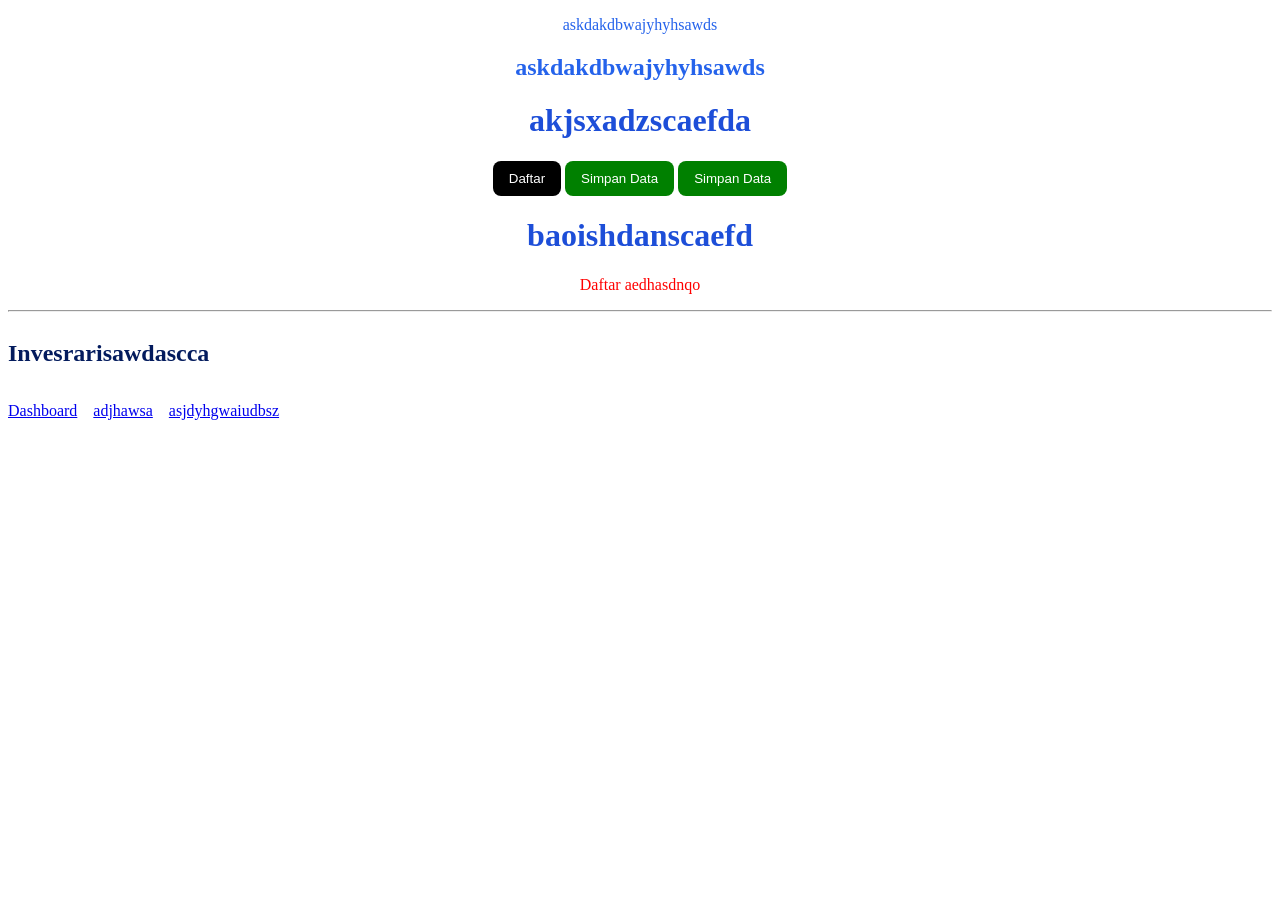
<file: index.html>
<!DOCTYPE html>
<html lang="en">
<head>
    <style></style>
    <meta charset="UTF-8">
    <meta name="viewport" content="width=device-width, initial-scale=1.0">
    <title>Document</title>
    <link rel="stylesheet" href="style.css">
</head>
<body>
    <div align="center">
    <p class="judul">askdakdbwajyhyhsawds</p>
    <h2 class="judul">askdakdbwajyhyhsawds</h2>
    <h1>akjsxadzscaefda</h1>
    <Button>Daftar</Button>
    <button id="btn-simpan">Simpan Data</button>
    <button id="btn-simpan">Simpan Data</button>
    <h1>baoishdanscaefd</h1>
    <p style="color:red;">Daftar aedhasdnqo </p>
    <hr>
    <div class="navbar">
        <h2>Invesrarisawdascca</h2>

        <nav>
            <a href="#">Dashboard</a>
            <a href="#">adjhawsa</a>
            <a href="#">asjdyhgwaiudbsz</a>
        </nav>
    </div>
    </div>
</body>
</html>
</file>
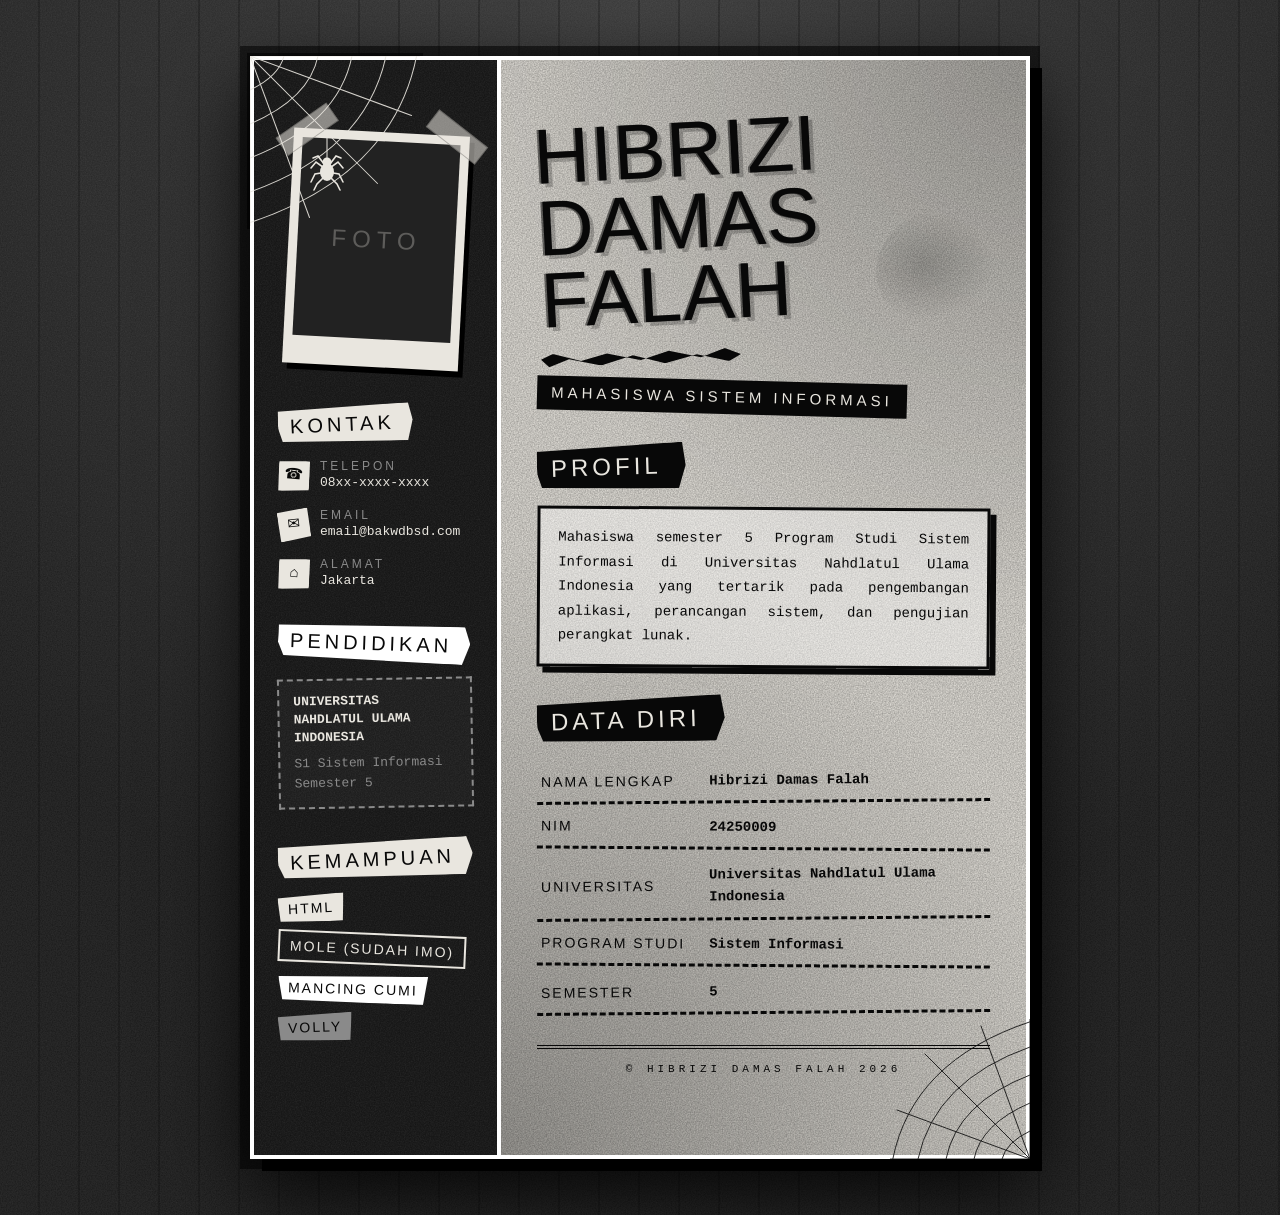
<file: cv.html>
<!DOCTYPE html>
<html lang="id">
<head>
    <meta charset="UTF-8">
    <meta name="viewport" content="width=device-width, initial-scale=1.0">
    <title>CV Hibrizi Damas Falah</title>
    <style>
        /* Tema: Black Metal Zine. Responsif untuk HP, tablet, laptop, dan layar lebar */
        :root {
            --black: #080808;
            --coal: #111111;
            --grey: #8a8a8a;
            --bone: #e9e6df;
            --white: #ffffff;
            --noise: url("data:image/svg+xml;utf8,<svg xmlns='http://www.w3.org/2000/svg' width='240' height='240'><filter id='n'><feTurbulence type='fractalNoise' baseFrequency='0.8' numOctaves='3' stitchTiles='stitch'/><feColorMatrix values='0 0 0 0 1  0 0 0 0 1  0 0 0 0 1  0 0 0 0.09 0'/></filter><rect width='100%' height='100%' filter='url(%23n)'/></svg>");
            --noise-dark: url("data:image/svg+xml;utf8,<svg xmlns='http://www.w3.org/2000/svg' width='240' height='240'><filter id='n'><feTurbulence type='fractalNoise' baseFrequency='0.75' numOctaves='3' stitchTiles='stitch'/><feColorMatrix values='0 0 0 0 0  0 0 0 0 0  0 0 0 0 0  0 0 0 0.35 0'/></filter><rect width='100%' height='100%' filter='url(%23n)'/></svg>");
        }

        * {
            margin: 0;
            padding: 0;
            box-sizing: border-box;
        }

        html {
            -webkit-text-size-adjust: 100%;
            text-size-adjust: 100%;
        }

        body {
            font-family: "Courier New", Courier, monospace;
            color: var(--bone);
            min-height: 100vh;
            padding: clamp(14px, 5vw, 56px) clamp(10px, 3vw, 16px);
            line-height: 1.6;
            overflow-x: hidden;
            background-color: #2a2a2a;
            background-image:
                var(--noise),
                repeating-linear-gradient(90deg, transparent 0 38px, rgba(0, 0, 0, 0.25) 38px 40px),
                radial-gradient(circle at 50% 0, #3a3a3a, #1a1a1a 70%);
        }

        img, svg {
            max-width: 100%;
        }

        /* ===== KARTU (potret A4 di layar besar, mengalir di layar kecil) ===== */
        .cv {
            position: relative;
            width: 100%;
            max-width: 780px;
            aspect-ratio: 210 / 297;
            margin: 0 auto;
            display: grid;
            grid-template-columns: clamp(200px, 32%, 260px) minmax(0, 1fr);
            background: var(--black);
            border: 4px solid var(--white);
            box-shadow: 12px 12px 0 #000, 0 0 0 10px rgba(0, 0, 0, 0.55), 0 30px 80px rgba(0, 0, 0, 0.9);
            animation: muncul 0.8s ease both;
        }

        @keyframes muncul {
            from { opacity: 0; transform: translateY(24px); }
            to   { opacity: 1; transform: translateY(0); }
        }

        @media (prefers-reduced-motion: reduce) {
            .cv { animation: none; }
            .laba-1 { animation: none !important; }
        }

        /* ===== SARANG LABA-LABA ===== */
        .web {
            position: absolute;
            width: clamp(110px, 22vw, 170px);
            height: clamp(110px, 22vw, 170px);
            z-index: 5;
            pointer-events: none;
            opacity: 0.9;
        }

        .web-kiri-atas   { top: -4px; left: -4px; }
        .web-kanan-bawah { bottom: -4px; right: -4px; transform: rotate(180deg); width: clamp(90px, 18vw, 140px); height: clamp(90px, 18vw, 140px); }

        .laba {
            position: absolute;
            z-index: 6;
            pointer-events: none;
            width: clamp(24px, 4.4vw, 34px);
            height: auto;
        }

        .laba-1 {
            top: clamp(46px, 9vw, 70px);
            left: clamp(36px, 7.2vw, 56px);
            animation: turun 5s ease-in-out infinite;
            transform-origin: top center;
        }

        @keyframes turun {
            0%, 100% { transform: translateY(0); }
            50%      { transform: translateY(14px); }
        }

        /* ===== SIDEBAR ===== */
        .sidebar {
            position: relative;
            min-width: 0;
            background-color: var(--coal);
            background-image: var(--noise);
            padding: 58px clamp(16px, 2.6vw, 24px) 36px;
            border-right: 4px solid var(--white);
        }

        .foto {
            position: relative;
            width: min(176px, 100%);
            margin: 14px auto 38px;
            padding: 9px 9px 28px;
            background: var(--bone);
            transform: rotate(3deg);
            box-shadow: 5px 6px 0 #000;
        }

        .foto::before,
        .foto::after {
            content: "";
            position: absolute;
            width: 60px;
            height: 20px;
            top: -10px;
            background: rgba(233, 230, 223, 0.55);
            border: 1px solid rgba(0, 0, 0, 0.25);
        }

        .foto::before { left: -18px; transform: rotate(-38deg); }
        .foto::after  { right: -18px; transform: rotate(35deg); }

        .foto-isi {
            width: 100%;
            aspect-ratio: 4 / 5;
            background: #222;
            display: flex;
            align-items: center;
            justify-content: center;
            font-family: Impact, "Arial Narrow", sans-serif;
            font-size: 24px;
            letter-spacing: 6px;
            color: rgba(233, 230, 223, 0.3);
            overflow: hidden;
        }

        .foto-isi img {
            width: 100%;
            height: 100%;
            object-fit: cover;
            filter: grayscale(1) contrast(1.45) brightness(0.85);
        }

        .sidebar section {
            margin-bottom: 32px;
            min-width: 0;
        }

        .sidebar h2 {
            display: inline-block;
            font-family: Impact, "Arial Narrow", sans-serif;
            font-weight: normal;
            font-size: 20px;
            letter-spacing: 4px;
            color: var(--black);
            background: var(--bone);
            padding: 3px 18px 3px 12px;
            margin-bottom: 16px;
            transform: rotate(-2.5deg);
            clip-path: polygon(0 10%, 97% 0, 100% 45%, 96% 100%, 3% 90%, 0 55%);
        }

        .sidebar section:nth-of-type(even) h2 {
            transform: rotate(2deg);
            background: var(--white);
        }

        .kontak-item {
            display: flex;
            gap: 10px;
            align-items: center;
            margin-bottom: 14px;
            font-size: 13px;
            overflow-wrap: anywhere;
        }

        .kontak-item > div {
            min-width: 0;
        }

        .ikon {
            flex: 0 0 32px;
            height: 32px;
            display: flex;
            align-items: center;
            justify-content: center;
            font-size: 15px;
            color: var(--black);
            background: var(--bone);
            transform: rotate(-6deg);
            clip-path: polygon(0 8%, 96% 0, 100% 90%, 5% 100%);
        }

        .kontak-item:nth-child(even) .ikon { transform: rotate(5deg); }

        .kontak-item small {
            display: block;
            color: var(--grey);
            font-family: Impact, "Arial Narrow", sans-serif;
            font-size: 12px;
            letter-spacing: 3px;
            text-transform: uppercase;
            line-height: 1.2;
        }

        .pendidikan-item {
            font-size: 13px;
            padding: 12px 14px;
            border: 2px dashed var(--grey);
            transform: rotate(-1deg);
            background: rgba(255, 255, 255, 0.03);
            overflow-wrap: anywhere;
        }

        .pendidikan-item b {
            display: block;
            margin-bottom: 6px;
            line-height: 1.4;
        }

        .pendidikan-item span {
            color: var(--grey);
        }

        .skill {
            display: flex;
            flex-wrap: wrap;
            gap: 10px 8px;
            list-style: none;
        }

        .skill li {
            font-family: Impact, "Arial Narrow", sans-serif;
            font-size: 14px;
            letter-spacing: 2px;
            text-transform: uppercase;
            padding: 3px 10px;
            background: var(--bone);
            color: var(--black);
            transform: rotate(-3deg);
            clip-path: polygon(0 10%, 100% 0, 97% 100%, 3% 92%);
            transition: 0.2s;
        }

        .skill li:nth-child(2) { background: transparent; color: var(--bone); border: 2px solid var(--bone); transform: rotate(2.5deg); clip-path: none; }
        .skill li:nth-child(3) { background: var(--white); transform: rotate(1.5deg); }
        .skill li:nth-child(4) { background: var(--grey); transform: rotate(-2deg); }

        /* ===== KONTEN UTAMA ===== */
        .main {
            position: relative;
            min-width: 0;
            padding: 50px clamp(20px, 4.6vw, 36px) 30px;
            color: var(--black);
            background-color: var(--bone);
            background-image:
                var(--noise-dark),
                radial-gradient(circle at 100% 0, rgba(0, 0, 0, 0.25), transparent 45%),
                radial-gradient(circle at 0 100%, rgba(0, 0, 0, 0.3), transparent 50%);
        }

        /* bercak tinta */
        .main::before {
            content: "";
            position: absolute;
            top: 150px;
            right: 30px;
            width: 120px;
            height: 110px;
            background: radial-gradient(ellipse at 40% 50%, rgba(0, 0, 0, 0.18), transparent 70%);
            border-radius: 60% 40% 55% 45%;
            pointer-events: none;
        }

        .hero {
            min-height: 270px;
            display: flex;
            flex-direction: column;
            justify-content: center;
            margin-bottom: 30px;
        }

        .hero h1 {
            font-family: Impact, "Arial Narrow", sans-serif;
            font-weight: normal;
            font-size: clamp(44px, 10.5vw, 78px);
            line-height: 0.92;
            letter-spacing: 1px;
            text-transform: uppercase;
            color: var(--black);
            transform: rotate(-3deg);
            text-shadow: 4px 4px 0 rgba(0, 0, 0, 0.22), -2px 0 0 rgba(0, 0, 0, 0.5);
            overflow-wrap: anywhere;
        }

        .hero .garis {
            width: clamp(130px, 28vw, 200px);
            height: 13px;
            margin: 26px 0 16px 4px;
            background: var(--black);
            transform: rotate(-2deg);
            clip-path: polygon(0 40%, 6% 0, 20% 60%, 33% 10%, 50% 70%, 64% 5%, 80% 65%, 92% 0, 100% 50%, 94% 100%, 78% 40%, 62% 100%, 46% 30%, 30% 100%, 14% 45%, 4% 100%);
        }

        .hero p {
            align-self: flex-start;
            font-family: Impact, "Arial Narrow", sans-serif;
            font-size: clamp(12px, 2.2vw, 15px);
            letter-spacing: 4px;
            text-transform: uppercase;
            color: var(--bone);
            background: var(--black);
            padding: 5px 14px;
            transform: rotate(1.5deg);
        }

        .main section {
            margin-bottom: 30px;
        }

        .main h2 {
            display: inline-block;
            font-family: Impact, "Arial Narrow", sans-serif;
            font-weight: normal;
            font-size: 24px;
            letter-spacing: 4px;
            color: var(--bone);
            background: var(--black);
            padding: 4px 24px 4px 14px;
            margin-bottom: 16px;
            transform: rotate(-1.8deg);
            clip-path: polygon(0 12%, 98% 0, 100% 50%, 95% 100%, 3% 90%, 0 60%);
        }

        .profil p {
            font-size: 14px;
            line-height: 1.75;
            text-align: justify;
            padding: 16px 18px;
            background: rgba(255, 255, 255, 0.4);
            border: 3px solid var(--black);
            box-shadow: 6px 6px 0 var(--black);
            transform: rotate(0.4deg);
        }

        .data {
            display: grid;
            gap: 4px;
        }

        .data div {
            display: grid;
            grid-template-columns: minmax(90px, 36%) minmax(0, 1fr);
            gap: 8px;
            align-items: center;
            border-bottom: 3px dashed var(--black);
            padding: 9px 4px;
            transition: 0.2s;
            overflow-wrap: anywhere;
        }

        .data div:nth-child(odd)  { transform: rotate(-0.5deg); }
        .data div:nth-child(even) { transform: rotate(0.4deg); }

        .data dt {
            font-family: Impact, "Arial Narrow", sans-serif;
            font-weight: normal;
            font-size: 14px;
            letter-spacing: 2px;
            text-transform: uppercase;
        }

        .data dd {
            font-size: 14px;
            font-weight: bold;
        }

        footer {
            text-align: center;
            font-size: 11px;
            letter-spacing: 4px;
            text-transform: uppercase;
            margin-top: 28px;
            padding-top: 12px;
            border-top: 4px double var(--black);
        }

        /* Efek hover hanya untuk perangkat yang punya kursor */
        @media (hover: hover) {
            .skill li:hover {
                background: var(--black);
                color: var(--white);
                outline: 2px solid var(--white);
            }

            .data div:hover {
                background: var(--black);
                color: var(--bone);
                padding-left: 12px;
            }
        }

        /* ===== LAYAR BESAR (monitor lebar / TV) ===== */
        @media (min-width: 1600px) {
            body { padding-top: 72px; padding-bottom: 72px; }

            .cv { max-width: 860px; }
        }

        /* ===== TABLET & HP (satu kolom) ===== */
        @media (max-width: 720px) {
            .cv {
                grid-template-columns: minmax(0, 1fr);
                aspect-ratio: auto;
                max-width: 560px;
                box-shadow: 8px 8px 0 #000, 0 20px 50px rgba(0, 0, 0, 0.9);
            }

            .sidebar {
                border-right: none;
                border-bottom: 4px solid var(--white);
                display: grid;
                grid-template-columns: repeat(auto-fit, minmax(220px, 1fr));
                column-gap: 24px;
                align-items: start;
                padding: 64px 22px 14px;
            }

            .foto {
                grid-column: 1 / -1;
                width: min(200px, 70%);
                margin-bottom: 40px;
            }

            .main { padding: 36px 22px 26px; }

            .main::before { display: none; }

            .hero { min-height: auto; margin-bottom: 26px; }
        }

        /* ===== HP KECIL ===== */
        @media (max-width: 480px) {
            .cv {
                border-width: 3px;
                box-shadow: 5px 5px 0 #000, 0 14px 30px rgba(0, 0, 0, 0.9);
            }

            .sidebar { grid-template-columns: minmax(0, 1fr); padding: 60px 18px 10px; }

            .main { padding: 30px 18px 22px; }

            .sidebar h2 { font-size: 18px; }

            .main h2 { font-size: 21px; }

            .data div { grid-template-columns: minmax(0, 1fr); gap: 0; }

            .data dt { font-size: 12px; }

            footer { letter-spacing: 2px; }
        }

        /* ===== HP SANGAT KECIL ===== */
        @media (max-width: 340px) {
            .hero h1 { font-size: 38px; }

            .profil p { padding: 12px 12px; box-shadow: 4px 4px 0 var(--black); }
        }

        /* ===== HP posisi mendatar (landscape) ===== */
        @media (max-height: 480px) and (orientation: landscape) {
            body { padding-top: 12px; padding-bottom: 12px; }

            .hero { min-height: auto; }
        }

        /* ===== CETAK ===== */
        @media print {
            body { background: #fff; padding: 0; }

            .cv {
                max-width: none;
                box-shadow: none;
                animation: none;
                grid-template-columns: 250px minmax(0, 1fr);
            }

            .laba { animation: none; }
        }
    </style>
</head>
<body>

    <div class="cv">

        <!-- SARANG LABA-LABA SUDUT KIRI ATAS -->
        <svg class="web web-kiri-atas" viewBox="0 0 200 200" fill="none" stroke="#e9e6df" stroke-width="1.2" stroke-linecap="round" aria-hidden="true">
            <path d="M0 0 L200 0 M0 0 L190 70 M0 0 L150 150 M0 0 L70 190 M0 0 L0 200"/>
            <path d="M40 0 Q34 24 0 40"/>
            <path d="M80 0 Q70 50 0 80"/>
            <path d="M120 0 Q104 80 0 120"/>
            <path d="M160 0 Q136 112 0 160"/>
            <path d="M196 0 Q168 140 0 196"/>
        </svg>

        <!-- LABA-LABA KECIL -->
        <svg class="laba laba-1" viewBox="0 0 34 62" fill="none" aria-hidden="true">
            <line x1="17" y1="0" x2="17" y2="30" stroke="#e9e6df" stroke-width="1"/>
            <g stroke="#e9e6df" stroke-width="1.6" stroke-linecap="round">
                <path d="M17 40 L6 32 L1 38"/>
                <path d="M17 42 L5 44 L1 52"/>
                <path d="M17 44 L7 54 L4 60"/>
                <path d="M17 38 L8 26 L3 28"/>
                <path d="M17 40 L28 32 L33 38"/>
                <path d="M17 42 L29 44 L33 52"/>
                <path d="M17 44 L27 54 L30 60"/>
                <path d="M17 38 L26 26 L31 28"/>
            </g>
            <ellipse cx="17" cy="42" rx="7" ry="9" fill="#e9e6df"/>
            <circle cx="17" cy="32" r="4.5" fill="#e9e6df"/>
        </svg>

        <!-- SARANG LABA-LABA SUDUT KANAN BAWAH -->
        <svg class="web web-kanan-bawah" viewBox="0 0 200 200" fill="none" stroke="#111" stroke-width="1.4" stroke-linecap="round" aria-hidden="true">
            <path d="M0 0 L200 0 M0 0 L190 70 M0 0 L150 150 M0 0 L70 190 M0 0 L0 200"/>
            <path d="M40 0 Q34 24 0 40"/>
            <path d="M80 0 Q70 50 0 80"/>
            <path d="M120 0 Q104 80 0 120"/>
            <path d="M160 0 Q136 112 0 160"/>
            <path d="M196 0 Q168 140 0 196"/>
        </svg>

        <!-- SIDEBAR -->
        <aside class="sidebar">

            <div class="foto">
                <div class="foto-isi">
                    FOTO
                    <!-- Jika foto sudah ada, ganti teks "FOTO" dengan:
                         <img src="foto.jpg" alt="Foto Hibrizi Damas Falah">
                    -->
                </div>
            </div>

            <section>
                <h2>KONTAK</h2>
                <div class="kontak-item">
                    <span class="ikon">&#9742;</span>
                    <div><small>Telepon</small>08xx-xxxx-xxxx</div>
                </div>
                <div class="kontak-item">
                    <span class="ikon">&#9993;</span>
                    <div><small>Email</small>email@bakwdbsd.com</div>
                </div>
                <div class="kontak-item">
                    <span class="ikon">&#8962;</span>
                    <div><small>Alamat</small>Jakarta</div>
                </div>
            </section>

            <section>
                <h2>PENDIDIKAN</h2>
                <div class="pendidikan-item">
                    <b>UNIVERSITAS NAHDLATUL ULAMA INDONESIA</b>
                    <span>S1 Sistem Informasi<br>Semester 5</span>
                </div>
            </section>

            <section>
                <h2>KEMAMPUAN</h2>
                <ul class="skill">
                    <li>HTML</li>
                    <li>MOLE (Sudah IMO)</li>
                    <li>Mancing Cumi</li>
                    <li>Volly</li>
                </ul>
            </section>

        </aside>

        <!-- KONTEN UTAMA -->
        <main class="main">

            <header class="hero">
                <h1>Hibrizi<br>Damas<br>Falah</h1>
                <div class="garis"></div>
                <p>Mahasiswa Sistem Informasi</p>
            </header>

            <section class="profil">
                <h2>PROFIL</h2>
                <p>Mahasiswa semester 5 Program Studi Sistem Informasi di Universitas Nahdlatul Ulama Indonesia yang tertarik pada pengembangan aplikasi, perancangan sistem, dan pengujian perangkat lunak.</p>
            </section>

            <section>
                <h2>DATA DIRI</h2>
                <dl class="data">
                    <div><dt>Nama Lengkap</dt><dd>Hibrizi Damas Falah</dd></div>
                    <div><dt>NIM</dt><dd>24250009</dd></div>
                    <div><dt>Universitas</dt><dd>Universitas Nahdlatul Ulama Indonesia</dd></div>
                    <div><dt>Program Studi</dt><dd>Sistem Informasi</dd></div>
                    <div><dt>Semester</dt><dd>5</dd></div>
                </dl>
            </section>

            <footer>
                <p>&copy; Hibrizi Damas Falah 2026</p>
            </footer>

        </main>

    </div>

</body>
</html>
</file>
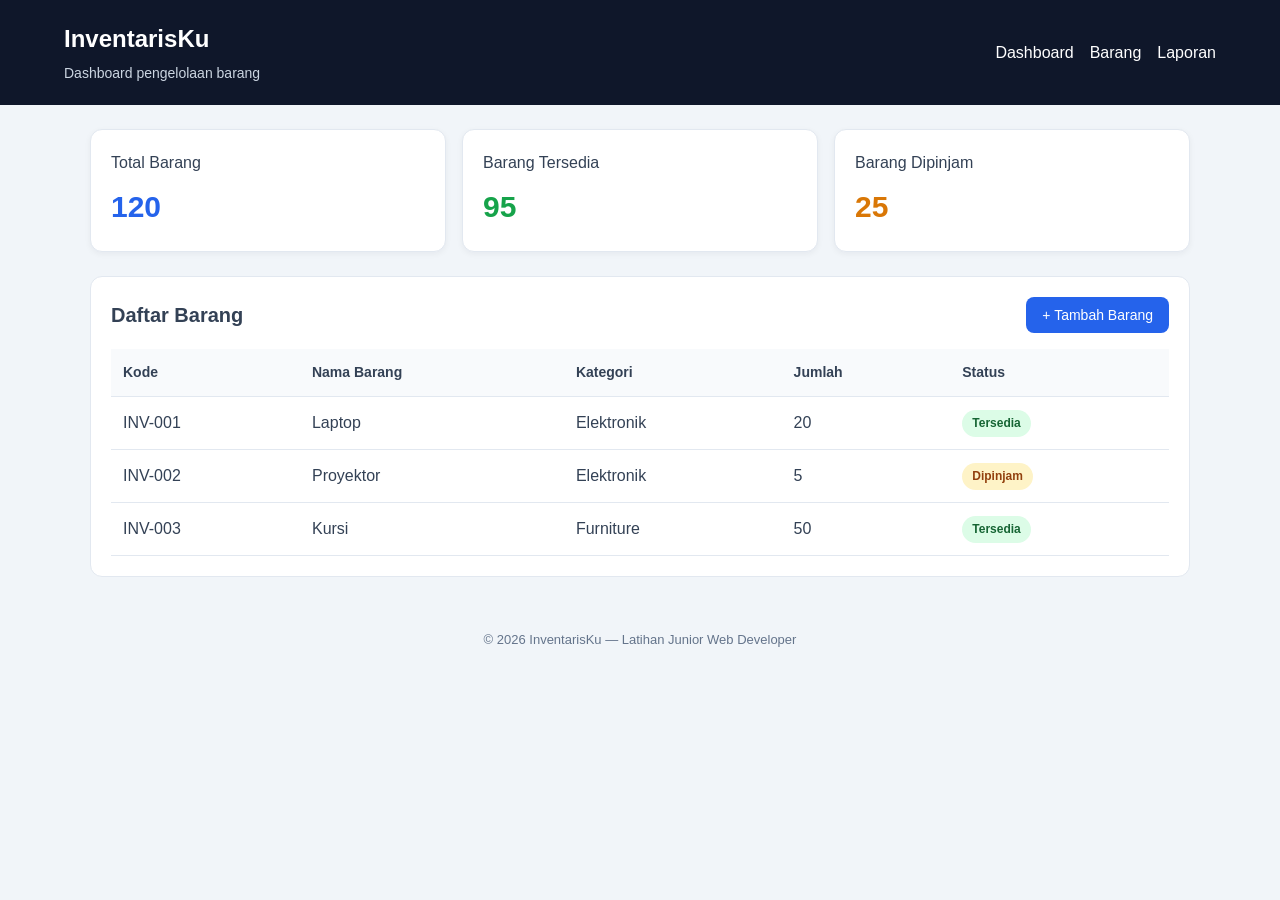
<file: viewport.html>
<!DOCTYPE html>
<html lang="id">
<head>
  <meta charset="UTF-8">
  <meta name="viewport" content="width=device-width, initial-scale=1.0">

  <title>InventarisKu</title>
  <link rel="stylesheet" href="style-viewport.css">
</head>
<body>
  <header class="header">
    <div>
      <h1>InventarisKu</h1>
      <p>Dashboard pengelolaan barang</p>
    </div>

    <nav class="nav-links">
      <a href="#">Dashboard</a>
      <a href="#">Barang</a>
      <a href="#">Laporan</a>
    </nav>
  </header>

  <main class="container">
    <section class="summary">
      <article class="card">
        <h2>Total Barang</h2>
        <p class="number">120</p>
      </article>

      <article class="card">
        <h2>Barang Tersedia</h2>
        <p class="number success">95</p>
      </article>

      <article class="card">
        <h2>Barang Dipinjam</h2>
        <p class="number warning">25</p>
      </article>
    </section>

    <section class="content-section">
      <div class="section-heading">
        <h2>Daftar Barang</h2>
        <button class="btn-primary" type="button">
          + Tambah Barang
        </button>
      </div>

      <div class="table-wrapper">
        <table>
          <thead>
            <tr>
              <th>Kode</th>
              <th>Nama Barang</th>
              <th>Kategori</th>
              <th>Jumlah</th>
              <th>Status</th>
            </tr>
          </thead>

          <tbody>
            <tr>
              <td>INV-001</td>
              <td>Laptop</td>
              <td>Elektronik</td>
              <td>20</td>
              <td><span class="badge tersedia">Tersedia</span></td>
            </tr>

            <tr>
              <td>INV-002</td>
              <td>Proyektor</td>
              <td>Elektronik</td>
              <td>5</td>
              <td><span class="badge dipinjam">Dipinjam</span></td>
            </tr>

            <tr>
              <td>INV-003</td>
              <td>Kursi</td>
              <td>Furniture</td>
              <td>50</td>
              <td><span class="badge tersedia">Tersedia</span></td>
            </tr>
          </tbody>
        </table>
      </div>
    </section>
  </main>

  <footer class="footer">
    <p>&copy; 2026 InventarisKu — Latihan Junior Web Developer</p>
  </footer>
</body>
</html>
</file>
<file: style.css>
h1 {
            color: #1d4ed8;
            fount-size: 28px;
            font-style: normal;
        }

         h2 {
            color: #031b5d;
            fount-size: 10px;
            font-style: normal;
        }
        Button {
            background-color: rgb(0, 0, 0);
            color: white;
            padding: 10px 16px;
            border: none;
            border-radius: 8px;
            align-items: center;
        }
        button:hover {
            background-color: #1d4ed8;
        }
        .judul {
            color: #2563eb;
        }
        #btn-simpan {
            background-color: green;
            color: white;
        }
        .navbar {
            display: flex;
            flex-direction: column;
            justify-content: space-between;
            align-items: flex-start;
            gap: 16px;
        }
        .navbar nav {
            display: flex;
            gap: 16px;
        }
</file>
<file: style-viewport.css>
/* 1. Pengaturan dasar */
* {
  box-sizing: border-box;
}

body {
  margin: 0;
  font-family: Arial, sans-serif;
  color: #334155;
  background-color: #f1f5f9;
  line-height: 1.6;
}

/* 2. Header dan navigasi */
.header {
  display: flex;
  justify-content: space-between;
  align-items: center;
  gap: 20px;
  padding: 20px 5%;
  color: white;
  background-color: #0f172a;
}

.header h1 {
  margin: 0;
  font-size: 24px;
}

.header p {
  margin: 4px 0 0;
  color: #cbd5e1;
  font-size: 14px;
}

.nav-links {
  display: flex;
  flex-wrap: wrap;
  gap: 16px;
}

.nav-links a {
  color: white;
  text-decoration: none;
}

.nav-links a:hover {
  color: #93c5fd;
}

/* 3. Kontainer utama */
.container {
  width: min(100% - 32px, 1100px);
  margin: 24px auto;
}

/* 4. Kartu ringkasan */
.summary {
  display: grid;
  grid-template-columns: repeat(3, minmax(0, 1fr));
  gap: 16px;
}

.card {
  padding: 20px;
  background-color: white;
  border: 1px solid #e2e8f0;
  border-radius: 12px;
  box-shadow: 0 2px 6px rgb(15 23 42 / 5%);
}

.card h2 {
  margin: 0;
  font-size: 16px;
  font-weight: 500;
}

.number {
  margin: 8px 0 0;
  font-size: 30px;
  font-weight: 700;
  color: #2563eb;
}

.success {
  color: #16a34a;
}

.warning {
  color: #d97706;
}

/* 5. Bagian tabel */
.content-section {
  margin-top: 24px;
  padding: 20px;
  background-color: white;
  border: 1px solid #e2e8f0;
  border-radius: 12px;
}

.section-heading {
  display: flex;
  justify-content: space-between;
  align-items: center;
  gap: 12px;
  margin-bottom: 16px;
}

.section-heading h2 {
  margin: 0;
  font-size: 20px;
}

.btn-primary {
  padding: 10px 16px;
  border: none;
  border-radius: 8px;
  background-color: #2563eb;
  color: white;
  font-size: 14px;
  cursor: pointer;
}

.btn-primary:hover {
  background-color: #1d4ed8;
}

.table-wrapper {
  overflow-x: auto;
}

table {
  width: 100%;
  border-collapse: collapse;
  text-align: left;
}

th,
td {
  padding: 12px;
  border-bottom: 1px solid #e2e8f0;
}

th {
  background-color: #f8fafc;
  font-size: 14px;
}

.badge {
  display: inline-block;
  padding: 4px 10px;
  border-radius: 999px;
  font-size: 12px;
  font-weight: 600;
}

.tersedia {
  background-color: #dcfce7;
  color: #166534;
}

.dipinjam {
  background-color: #fef3c7;
  color: #92400e;
}

/* 6. Footer */
.footer {
  padding: 16px;
  text-align: center;
  color: #64748b;
  font-size: 13px;
}

/* 7. Responsive: tablet */
@media (max-width: 768px) {
  .header {
    align-items: flex-start;
    flex-direction: column;
  }

  .summary {
    grid-template-columns: repeat(2, minmax(0, 1fr));
  }
}

/* 8. Responsive: ponsel */
@media (max-width: 480px) {
  .summary {
    grid-template-columns: 1fr;
  }

  .section-heading {
    align-items: stretch;
    flex-direction: column;
  }

  .btn-primary {
    width: 100%;
  }

  .content-section {
    padding: 12px;
  }

  th,
  td {
    padding: 8px;
    font-size: 13px;
  }
}
</file>
